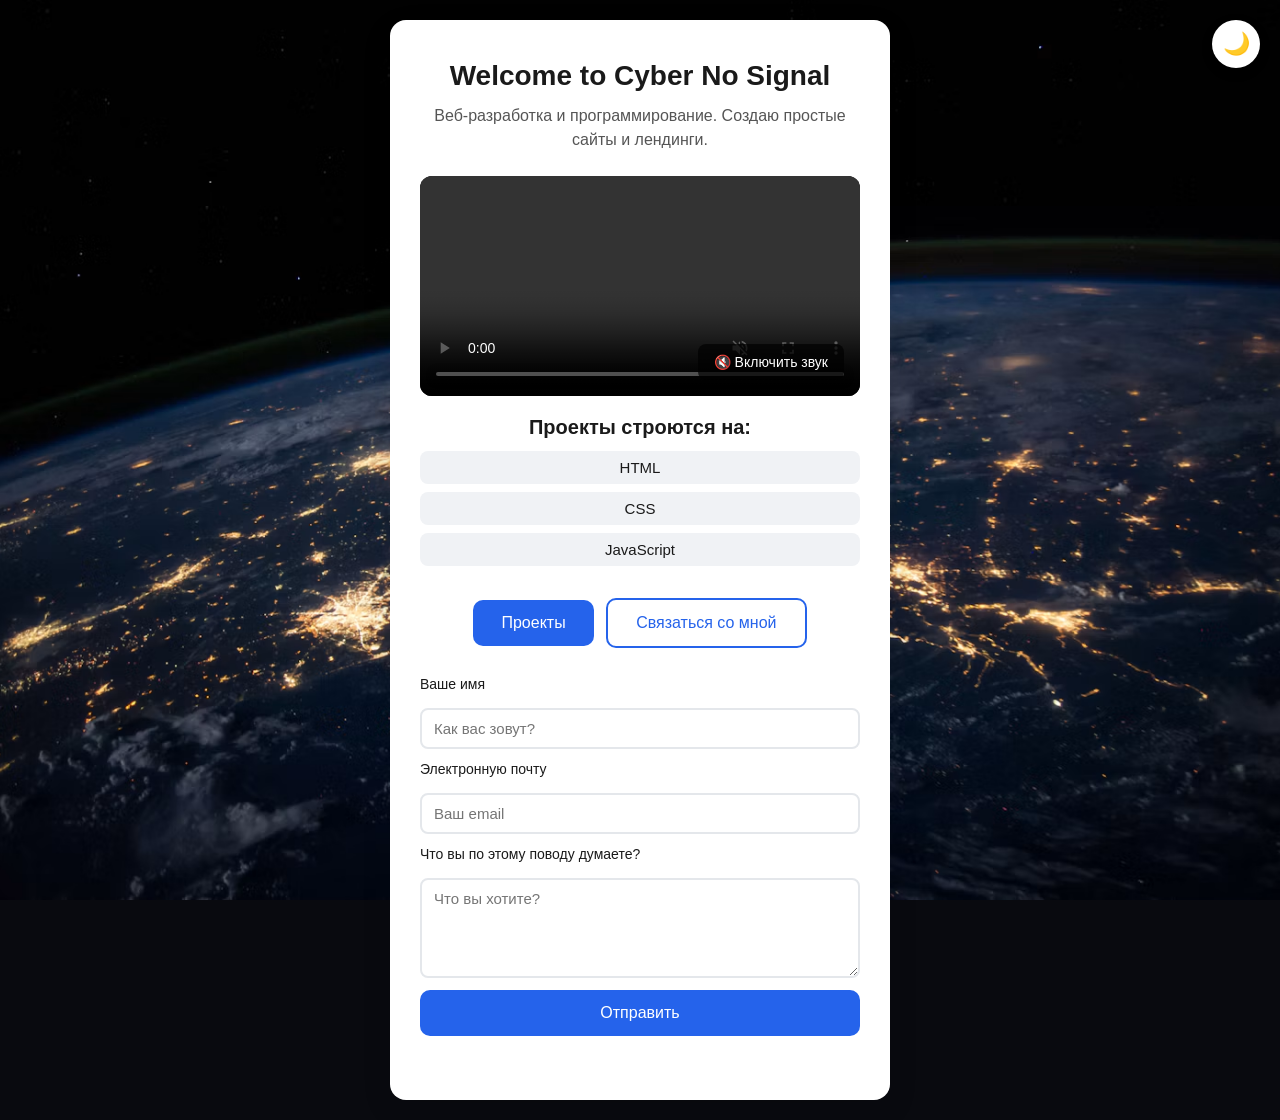
<file: index.html>
<!DOCTYPE html>
<html lang="ru" data-theme="light">
<head>
  <meta charset="UTF-8">
  <meta name="viewport" content="width=device-width, initial-scale=1.0">
  <title>Cyber No Signal</title>
  <link rel="stylesheet" href="style.css">
</head>
<body>
  <canvas id="stars"></canvas>
  <button id="theme-toggle" class="theme-btn" aria-label="Переключить тему">🌙</button>
<div class="card">
  <h1>Welcome to Cyber No Signal</h1>
  <p>Веб-разработка и программирование. Создаю простые сайты и лендинги.</p>
  <div class="video-wrapper">
  <video id="promo-video" class="promo" controls muted playsinline autoplay loop>
    <source src="promo.mp4" type="video/mp4">
    Твой браузер не поддерживает видео.
  </video>
  <button id="unmute-btn" class="unmute-btn" aria-label="Включить звук">🔇 Включить звук</button>
</div>
    <h2>Проекты строются на:</h2>
    <ul>
      <li>HTML</li>
      <li>CSS</li>
      <li>JavaScript</li>
    </ul>

    <a href="projects.html" class="btn">Проекты</a>
    <a href="https://t.me/slowedsamurai" class="btn btn-outline">Связаться со мной</a>
    <form action="https://formspree.io/f/meaeeqpl" method="POST" class="contact-form">
  <label for="name">Ваше имя</label>
  <input type="text" id="name" name="name" required placeholder="Как вас зовут?">

  <label for="email">Электронную почту</label>
  <input type="email" id="email" name="email" required placeholder="Ваш email">

  <label for="message">Что вы по этому поводу думаете?</label>
  <textarea id="message" name="message" required placeholder="Что вы хотите?" rows="4"></textarea>

  <button type="submit" class="btn">Отправить</button>
</form>
</div>
  <script src="script.js"></script>
</body>
</html>
</file>
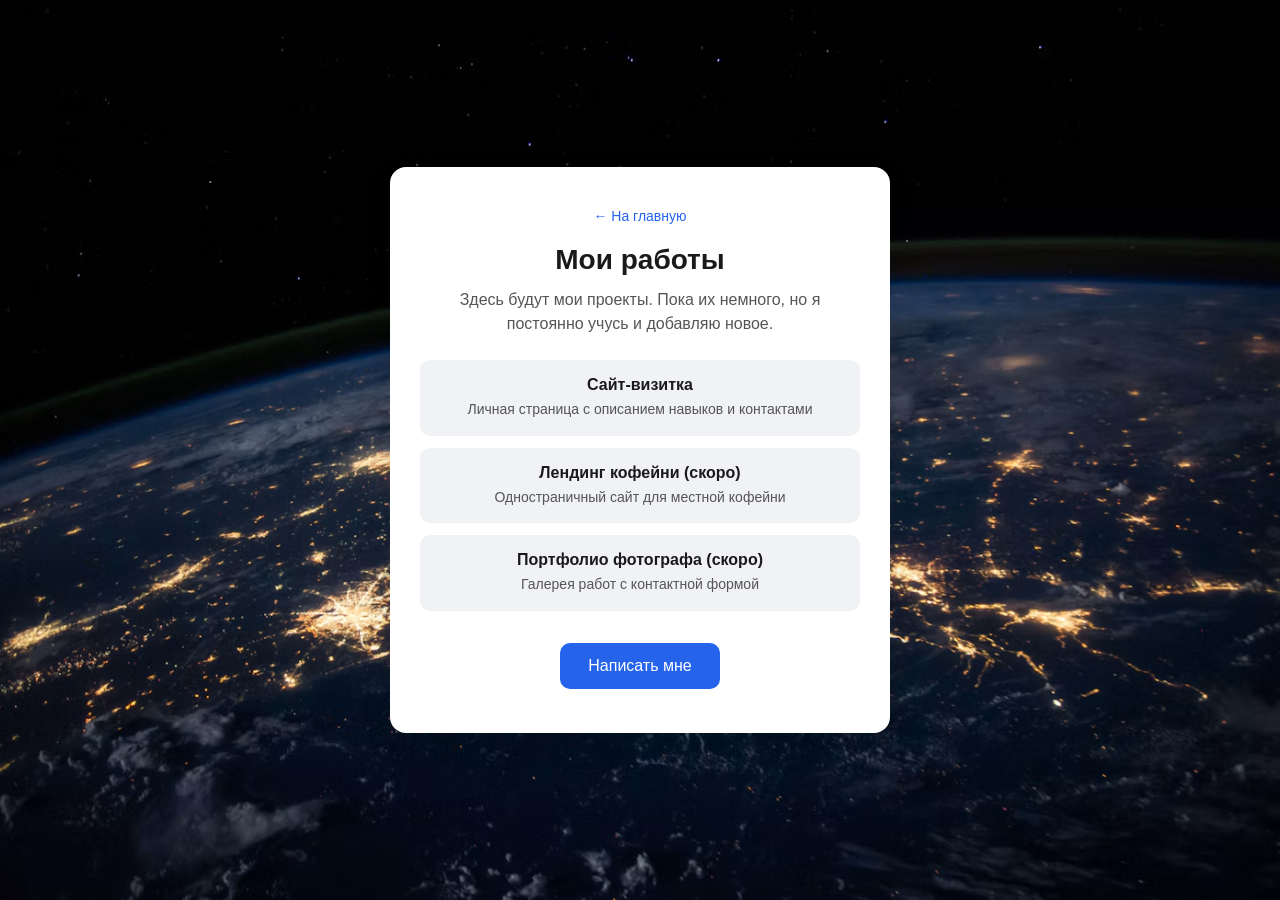
<file: project.html>
<!DOCTYPE html>
<html lang="ru">
<head>
  <meta charset="UTF-8">
  <meta name="viewport" content="width=device-width, initial-scale=1.0">
  <title>Мои работы — Рустам</title>
  <link rel="stylesheet" href="style.css">
</head>
<body>
  <div class="card">
    <a href="index.html" class="back">← На главную</a>

    <h1>Мои работы</h1>
    <p>Здесь будут мои проекты. Пока их немного, но я постоянно учусь и добавляю новое.</p>

    <div class="projects">
      <a href="https://cyber-no-signal.github.io/Cyber-No-Signal/" class="project" target="_blank">
        <h3>Сайт-визитка</h3>
        <p>Личная страница с описанием навыков и контактами</p>
      </a>

      <a href="#" class="project">
        <h3>Лендинг кофейни (скоро)</h3>
        <p>Одностраничный сайт для местной кофейни</p>
      </a>

      <a href="#" class="project">
        <h3>Портфолио фотографа (скоро)</h3>
        <p>Галерея работ с контактной формой</p>
      </a>
    </div>

    <a href="https://t.me/slowedsamurai" class="btn">Написать мне</a>
  </div>
</body>
</html>
</file>
<file: style.css>
:root {
 --bg: #f0f2f5;
  --bg-gradient: #f0f2f5;
  --card: #ffffff;
  --text: #1a1a1a;
  --text-light: #555555;
  --accent: #2563eb;
  --accent-hover: #1d4ed8;
  --muted: #f0f2f5;
  --border: #e4e7eb;
}

:root[data-theme="dark"] {
  --bg: #121212;
  --bg-gradient: radial-gradient(ellipse at bottom, #1b2735 0%, #090a0f 100%);
  --card: #1e1e1e;
  --text: #f0f0f0;
  --text-light: #b0b0b0;
  --accent: #3b82f6;
  --accent-hover: #60a5fa;
  --muted: #2a2a2a;
  --border: #333333;
}

* {
  margin: 0;
  padding: 0;
  box-sizing: border-box;
}

body {
  font-family: Arial, sans-serif;
 background: #090a0f url('earth-bg.jpg') center/cover no-repeat fixed;
  color: var(--text);
  display: flex;
  justify-content: center;
  align-items: center;
  min-height: 100vh;
  padding: 20px;
  transition: background 0.3s, color 0.3s;
}

.card {
  background: var(--card);
  color: var(--text);
  max-width: 500px;
  width: 100%;
  padding: 40px 30px;
  border-radius: 16px;
  box-shadow: 0 10px 30px rgba(0,0,0,0.1);
  text-align: center;
  transition: background 0.3s;
}

h1 {
  font-size: 28px;
  color: var(--text);
  margin-bottom: 12px;
}

p {
  font-size: 16px;
  color: var(--text-light);
  margin-bottom: 24px;
  line-height: 1.5;
}

h2 {
  font-size: 20px;
  color: var(--text);
  margin-bottom: 12px;
}

ul {
  list-style: none;
  margin-bottom: 28px;
}

li {
  background: var(--muted);
  padding: 8px 12px;
  border-radius: 8px;
  margin-bottom: 8px;
  font-size: 15px;
  color: var(--text);
  transition: background 0.3s;
}

.btn {
  display: inline-block;
  background: var(--accent);
  color: #ffffff;
  text-decoration: none;
  padding: 14px 28px;
  border-radius: 10px;
  font-size: 16px;
  transition: background 0.2s;
  margin: 4px;
}

.btn:hover {
  background: var(--accent-hover);
}

.btn-outline {
  background: transparent;
  color: var(--accent);
  border: 2px solid var(--accent);
}

.btn-outline:hover {
  background: var(--accent);
  color: #ffffff;
}

.theme-btn {
  position: fixed;
  top: 20px;
  right: 20px;
  width: 48px;
  height: 48px;
  border-radius: 50%;
  border: none;
  background: var(--card);
  color: var(--text);
  font-size: 22px;
  cursor: pointer;
  box-shadow: 0 4px 12px rgba(0,0,0,0.15);
  transition: background 0.3s, transform 0.2s;
}

.theme-btn:hover {
  transform: scale(1.1);
}

.back {
  display: inline-block;
  color: var(--accent);
  text-decoration: none;
  font-size: 14px;
  margin-bottom: 20px;
}

.back:hover {
  text-decoration: underline;
}

/* Сетка для карточек */
.projects {
  display: flex;
  flex-direction: column;
  gap: 12px;
  margin: 20px 0 28px;
}
.project {
  display: block;
  background: var(--muted);
  padding: 16px 20px;
  border-radius: 10px;
  text-decoration: none;
  color: var(--text);
  transition: background 0.2s, transform 0.2s;
}

.project:hover {
  background: var(--border);
  transform: translateY(-2px);
}

.project h3 {
  font-size: 16px;
  margin-bottom: 6px;
  color: var(--text);
}

.project p {
  font-size: 14px;
  color: var(--text-light);
  margin: 0;
  line-height: 1.4;
}

.video-wrapper {
  position: relative;
  margin: 20px 0;
}

.promo {
  width: 100%;
  border-radius: 12px;
  display: block;
  background: #000;
  margin: 0;
}

.unmute-btn {
  position: absolute;
  bottom: 16px;
  right: 16px;
  background: rgba(0, 0, 0, 0.7);
  color: #fff;
  border: none;
  padding: 10px 16px;
  border-radius: 8px;
  font-size: 14px;
  cursor: pointer;
  transition: background 0.2s;
}

.unmute-btn:hover {
  background: rgba(0, 0, 0, 0.9);
}

.unmute-btn.hidden {
  display: none;
}
.contact-form {
  display: flex;
  flex-direction: column;
  gap: 12px;
  margin: 24px 0;
  text-align: left;
}

.contact-form label {
  font-size: 14px;
  color: var(--text);
  margin-bottom: 4px;
}

.contact-form input,
.contact-form textarea {
  padding: 10px 12px;
  border: 2px solid var(--border);
  border-radius: 8px;
  background: var(--card);
  color: var(--text);
  font-family: Arial, sans-serif;
  font-size: 15px;
  transition: border-color 0.2s;
}

.contact-form input:focus,
.contact-form textarea:focus {
  outline: none;
  border-color: var(--accent);
}

.contact-form textarea {
  resize: vertical;
  min-height: 100px;
}

.contact-form .btn {
  margin: 0;
  cursor: pointer;
  border: none;
}
#stars {
  position: fixed;
  top: 0;
  left: 0;
  width: 100%;
  height: 100%;
  z-index: -1;
  pointer-events: none;
  opacity: 0;
  transition: opacity 0.5s;
}

:root[data-theme="dark"] #stars {
  opacity: 1;
}

:root[data-theme="dark"] body {
  background: #090a0f;
}
</file>
